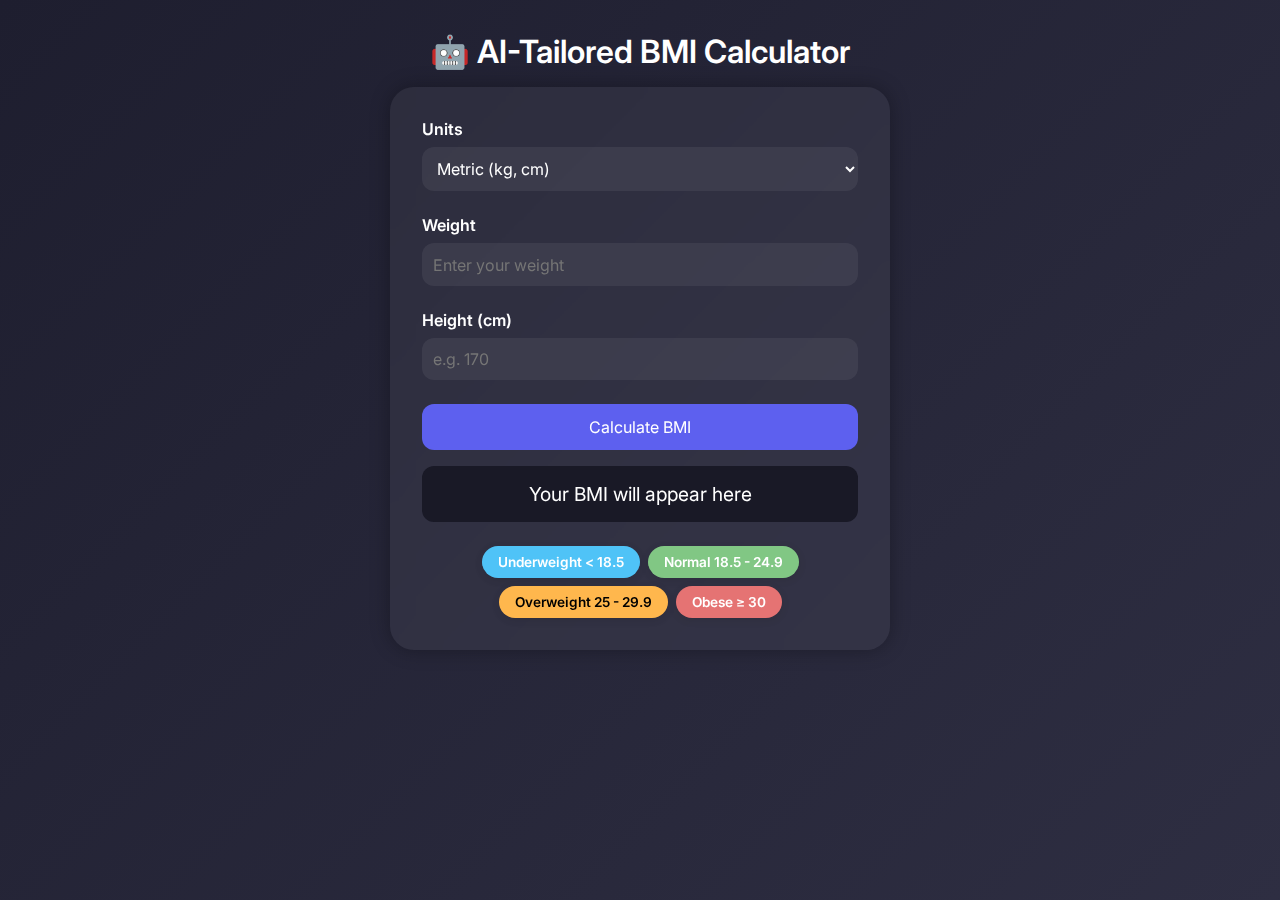
<file: index.html>
<!DOCTYPE html>
<html lang="en">
<head>
  <meta charset="UTF-8" />
  <meta name="viewport" content="width=device-width, initial-scale=1.0"/>
  <title>Smart BMI Calculator</title>
  <link rel="stylesheet" href="style.css" />
  <link href="https://fonts.googleapis.com/css2?family=Inter:wght@400;600&display=swap" rel="stylesheet" />
</head>
<body>
  <div class="container">
    <h1>🤖 AI-Tailored BMI Calculator</h1>
    
    <div class="card">
      <div class="form-group">
        <label for="unitSelect">Units</label>
        <select id="unitSelect" onchange="toggleUnitFields()">
          <option value="metric">Metric (kg, cm)</option>
          <option value="imperial">Imperial (lbs, ft/in)</option>
        </select>
      </div>

      <div class="form-group">
        <label for="weightId">Weight</label>
        <input type="number" id="weightId" placeholder="Enter your weight" />
      </div>

      <div class="form-group" id="metricHeightGroup">
        <label for="heightCmId">Height (cm)</label>
        <input type="number" id="heightCmId" placeholder="e.g. 170" />
      </div>

      <div class="form-group hidden" id="imperialHeightGroup">
        <label>Height (ft + in)</label>
        <div class="height-inputs">
          <input type="number" id="heightFtId" placeholder="Feet" />
          <input type="number" id="heightInId" placeholder="Inches" />
        </div>
      </div>

      <button onclick="calBMI()">Calculate BMI</button>

      <div class="result" id="bmiResult">Your BMI will appear here</div>

      <div class="info">
        <div class="badge lightblue">Underweight &lt; 18.5</div>
        <div class="badge green">Normal 18.5 - 24.9</div>
        <div class="badge yellow">Overweight 25 - 29.9</div>
        <div class="badge red">Obese ≥ 30</div>
      </div>
    </div>
  </div>

  <script src="script.js"></script>
</body>
</html>
</file>
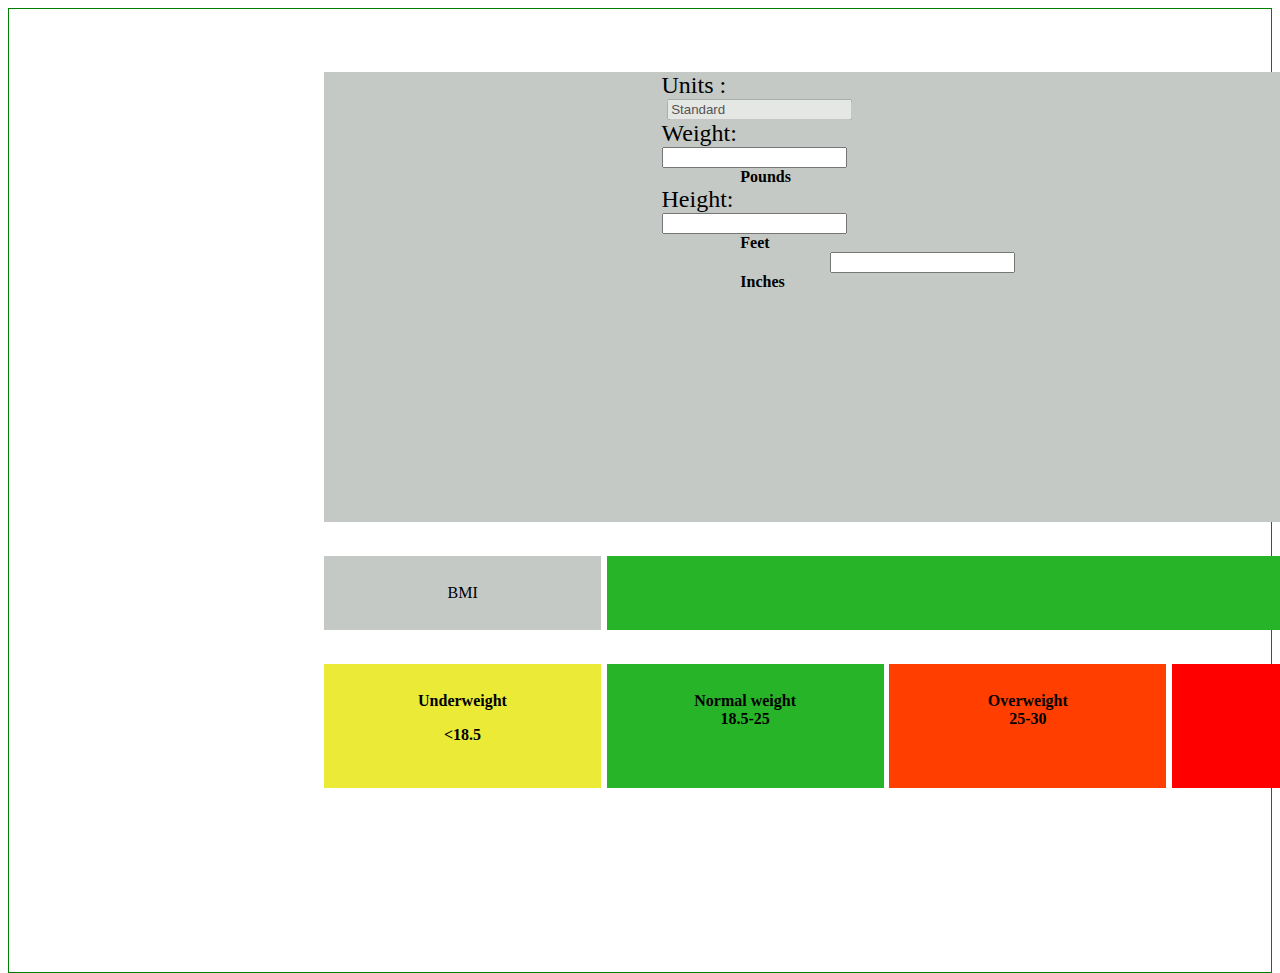
<file: Js3assignment2.html>
<!DOCTYPE html>
<html lang="en">
<head>
    <meta charset="UTF-8">
    <meta name="viewport" content="width=device-width, initial-scale=1.0">
    <title>Document</title>
    <link rel="stylesheet" href="Js3assignment2.css">
    <link href="https://cdn.jsdelivr.net/npm/bootstrap@5.3.0/dist/css/bootstrap.min.css"
     rel="stylesheet" 
     integrity="sha384-9ndCyUaIbzAi2FUVXJi0CjmCapSmO7SnpJef0486qhLnuZ2cdeRhO02iuK6FUUVM" 
     crossorigin="anonymous">
 

</head>
<body>
    <div class="mainDiv">
        <div id="div0" >
            <div id="cover">
       
    <div id="div1">
        <div class="row g-3 align-items-center" >
            <div class="col-auto" id="unitId" >
              <label style="font-size: x-large;">Units :&nbsp;&nbsp;&nbsp;</label>
            </div>
            <div class="col-auto " id="stdOfUnit" >
              <input id="stdUnit" type="text" disabled>
            </div>
          </div>

          <div class="row align-items-center ">
            <div class="col-auto">
                <label for="weightId" style="font-size: x-large;">Weight:</label>
            </div>
            <div class="col-auto" id="wtDivId">
                <input id="weightId" type="number">
            </div>
            <div class="col-auto spanClass">
                <span>Pounds</span>
            </div>
          </div>

          <div class="row g-3 align-items-center ">
            <div class="col-auto">
                <label  for="heightFtId" style="font-size: x-large;">Height:&nbsp;&nbsp;</label>
            </div>
            <div class="col-auto" id="htDivId">
                <input id="heightFtId" type="number">
            </div>
            <div class="col-auto spanClass" id="ftDiv">
                <span >Feet</span>
            </div>
          </div>

          <div class="row g-3">
            <div class="col-auto" id="htInchDivId">
                <input id="heightInId" type="number">
            </div>
            <div class="col-auto spanClass" >
                <span >Inches</span>
            </div>
          </div>
    </div>
    <div id="div2">
        <div id="div2_1" type="button" onclick="calBMI()">
            BMI
        </div>
        <div id="div2_2"></div>
    </div>
    <div id="div3">
         <div class="infoBMI" id="div3_1">Underweight <br> <p><18.5</p> </div>
         <div class="infoBMI" id="div3_2">Normal weight <br>18.5-25</div>
         <div class="infoBMI" id="div3_3"> Overweight <br>25-30</div>
         <div class="infoBMI" id="div3_4">Obese <br> <p>>30</p></div>
    </div>
</div>
</div>
</div>
    <script src="Js3assignment2.js"></script>
</body>
</html>
</file>
<file: style.css>
* {
  margin: 0;
  padding: 0;
  box-sizing: border-box;
  font-family: 'Inter', sans-serif;
}

body {
  background: linear-gradient(135deg, #1e1e2f, #2e2e42);
  color: #fff;
  display: flex;
  justify-content: center;
  align-items: flex-start;
  min-height: 100vh;
  padding: 2rem;
}

.container {
  max-width: 500px;
  width: 100%;
  text-align: center;
}

h1 {
  margin-bottom: 1rem;
  font-size: 2rem;
  font-weight: 600;
}

.card {
  background: rgba(255, 255, 255, 0.05);
  backdrop-filter: blur(10px);
  padding: 2rem;
  border-radius: 1.5rem;
  box-shadow: 0 0 20px rgba(0, 0, 0, 0.3);
  transition: all 0.3s ease;
}

.card:hover {
  transform: scale(1.01);
}

.form-group {
  margin-bottom: 1.5rem;
  text-align: left;
}

label {
  font-weight: 600;
  display: block;
  margin-bottom: 0.5rem;
}

input[type="number"],
input[disabled],
select {
  width: 100%;
  padding: 0.7rem;
  border-radius: 0.75rem;
  border: none;
  outline: none;
  font-size: 1rem;
  background-color: #ffffff10;
  color: #fff;
}

.height-inputs {
  display: flex;
  gap: 0.5rem;
}

button {
  width: 100%;
  padding: 0.8rem;
  font-size: 1rem;
  background-color: #5d60ef;
  color: white;
  border: none;
  border-radius: 0.75rem;
  cursor: pointer;
  transition: background-color 0.3s ease;
}

button:hover {
  background-color: #4447e3;
}

.result {
  margin-top: 1rem;
  background-color: #191926;
  padding: 1rem;
  border-radius: 0.75rem;
  font-size: 1.2rem;
  transition: background-color 0.4s ease, transform 0.3s ease;
}

.result:hover {
  transform: scale(1.02);
}

.info {
  margin-top: 1.5rem;
  display: flex;
  flex-wrap: wrap;
  gap: 0.5rem;
  justify-content: center;
}

.badge {
  padding: 0.5rem 1rem;
  border-radius: 1rem;
  font-weight: 600;
  font-size: 0.85rem;
  box-shadow: 0 2px 8px rgba(0, 0, 0, 0.1);
}

/* Better color feedback for BMI categories */
.lightblue { background-color: #4fc3f7; }         /* Underweight */
.green     { background-color: #81c784; }         /* Normal */
.yellow    { background-color: #ffb74d; color: #000; } /* Overweight */
.orange    { background-color: #ffa726; }         /* Obese Level 1 */
.red       { background-color: #e57373; }         /* Obese Level 2+ */

.hidden {
  display: none;
}

/* Mobile responsiveness */
@media (max-width: 500px) {
  body {
    padding: 1rem;
  }

  .card {
    padding: 1.5rem;
  }

  h1 {
    font-size: 1.5rem;
  }
}
</file>
<file: Js3assignment2.css>
.mainDiv{
    height: 100vh;
    margin: auto;
    


    
    
}
#content{
    margin-top: 10%;
}
#cover{
    margin-left: 35vh;
    width: 250vh;
    height: 100vh;
    margin-top: 5%;
}
#div0{
    width: auto;
    border: 1px solid green;
}

#div1{
    width: 50%;
    height: 50vh;
    background-color: rgb(197, 201, 197);
    padding-left: 15%;
    
    
}

   
#div2{
    display: flex;
    width: 50%;
    margin-top: 1.5%;
}
#div2_1{
    width: 24.7%;
    background-color: rgb(197, 201, 197);
    text-align: center;
    padding-top: 2.5%;
    padding-bottom: 2.5%;
    
}
#div2_2{
    width: 75%;
    background-color:  rgb(40, 180, 40);
    text-align: center;
    padding-top: 2.5%;
    padding-bottom: 2.5%;
    margin-left: 0.5%;
    
}
#div3{
    display: flex;
    width: 50%;
    margin-top: 1.5%;
   
}
.infoBMI{
    width: 26.5%;
    padding-top: 2.5%;
    padding-bottom: 2.5%;
    font-weight: bold;
}
#div3_1{
    background-color: rgb(235, 235, 55);
    text-align: center;
}
#div3_2{
    background-color: rgb(40, 180, 40);
    margin-left: 0.5%;
    text-align: center;
}
#div3_3{
    background-color: rgb(269, 62, 0);
    margin-left: 0.5%;
    text-align: center;
}
#div3_4{
    background-color: red;
    margin-left: 0.5%;
    text-align: center;
}
#stdOfUnit{
    margin-left: 0.5%;
    
}
#wtDivId{
    margin-left: 0%;
}
#htDivId{
    align-items: center;
}
#htInchDivId{
    margin-left: 15%;
}
.spanClass{
    margin-left: 7%;
}
span{
    font-weight: bold;
}
label{
    font-weight: bold;
}
</file>
